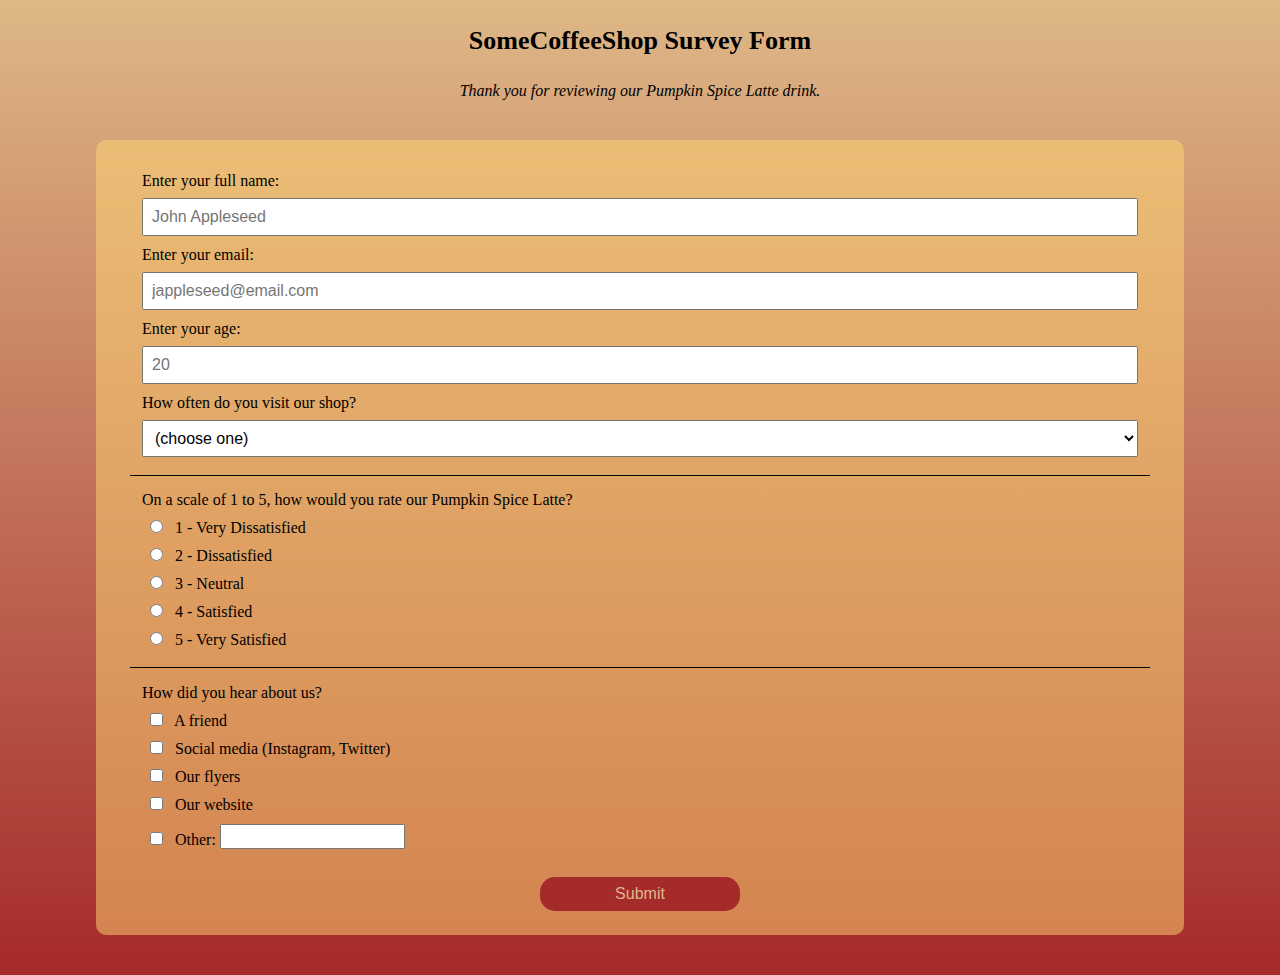
<file: 01-survey-form/index.html>
<!DOCTYPE html>
<html lang="en">

<head>
  <meta charset="UTF-8" />
  <title>Survey Form</title>
  <link rel="stylesheet" href="styles.css" />
</head>

<body>
  <h1 id="title">SomeCoffeeShop Survey Form</h1>
  <p id="description">
    Thank you for reviewing our Pumpkin Spice Latte drink.
  </p>
  <form id="survey-form">
    <fieldset>
      <label id="name-label">Enter your full name:
        <input id="name" type="text" name="name" placeholder="John Appleseed" required /></label>
      <label id="email-label">Enter your email:
        <input id="email" type="email" name="email" placeholder="jappleseed@email.com" required /></label>
      <label id="number-label">Enter your age:
        <input id="number" type="number" name="age" min="13" max="120" placeholder="20" /></label>
      <label>How often do you visit our shop?
        <select id="dropdown">
          <option>(choose one)</option>
          <option>Daily</option>
          <option>A few times a week</option>
          <option>Once a week</option>
          <option>Once every 2 weeks</option>
          <option>Not often / Once every 3 weeks or more</option>
        </select></label>
    </fieldset>
    <fieldset>
      <label>On a scale of 1 to 5, how would you rate our Pumpkin Spice
        Latte?</label>
      <label class="radio-label"><input type="radio" name="radio" value="1" /> 1 - Very
        Dissatisfied</label>
      <label class="radio-label"><input type="radio" name="radio" value="2" /> 2 - Dissatisfied</label>
      <label class="radio-label"><input type="radio" name="radio" value="3" /> 3 - Neutral</label>
      <label class="radio-label"><input type="radio" name="radio" value="4" /> 4 - Satisfied</label>
      <label class="radio-label"><input type="radio" name="radio" value="5" /> 5 - Very
        Satisfied</label>
    </fieldset>
    <fieldset>
      <label>How did you hear about us?</label>
      <label class="checkbox-label"><input type="checkbox" value="friend" /> A friend</label>
      <label class="checkbox-label"><input type="checkbox" value="socialmedia" /> Social media
        (Instagram, Twitter)</label>
      <label class="checkbox-label"><input type="checkbox" value="flyers" /> Our flyers</label>
      <label class="checkbox-label"><input type="checkbox" value="website" /> Our website</label>
      <label class="checkbox-label"><input type="checkbox" value="other" /> Other: 
        <textarea class="" rows="1" columns="15"></textarea>
      </label>
    </fieldset>
    <label><input id="submit" type="submit" value="Submit" /></label>
  </form>
</body>

</html>
</file>
<file: 01-survey-form/styles.css>
body {
  width: 100%;
  height: 100%;
  margin: 0;
  font-family: Verdana;
  background-image: linear-gradient(burlywood, brown);
}

#title {
  font-size: 26px;
}

#description {
  font-style: italic;
}

#title,
#description {
  width: 80vw;
  margin: 1em auto;
  text-align: center;
}

label,
input,
select,
option {
  font-size: 16px;
}

.radio-label, .checkbox-label {
  width: unset;
  display: block;
}

input[type="radio"], input[type="checkbox"]{
  width: unset;
  display: unset;
  margin: 0 0.5rem;
}

form {
  width: 80vw;
  margin: 2.5rem auto;
  padding: 1rem 2rem;
  background-color: rgb(255, 215, 113, 50%);
  border-radius: 10px;
}

input,
select,
option,
label {
  display: block;
  margin: 0.5rem 0;
  width: 100%;
}

label,
#submit {
  margin-top: 10px;
}

input,
select,
option,
textarea {
  padding: 0.5rem;
  box-sizing: border-box;
}

textarea {
  resize: none;
  vertical-align: bottom;
  padding: 0.25rem;
}

fieldset {
  border-bottom: solid 1px black;
  border-top: none;
  border-left: none;
  border-right: none;
}

fieldset:last-of-type {
  border-bottom: none;
}

#submit {
  display: block;
  margin-inline: auto;
  max-width: 200px;
  border: none;
  border-radius: 15px;
  background-color: brown;
  color: burlywood;
  transition: 0.3s;
}

#submit:hover {
  background-color: burlywood;
  color: brown;
}
</file>
